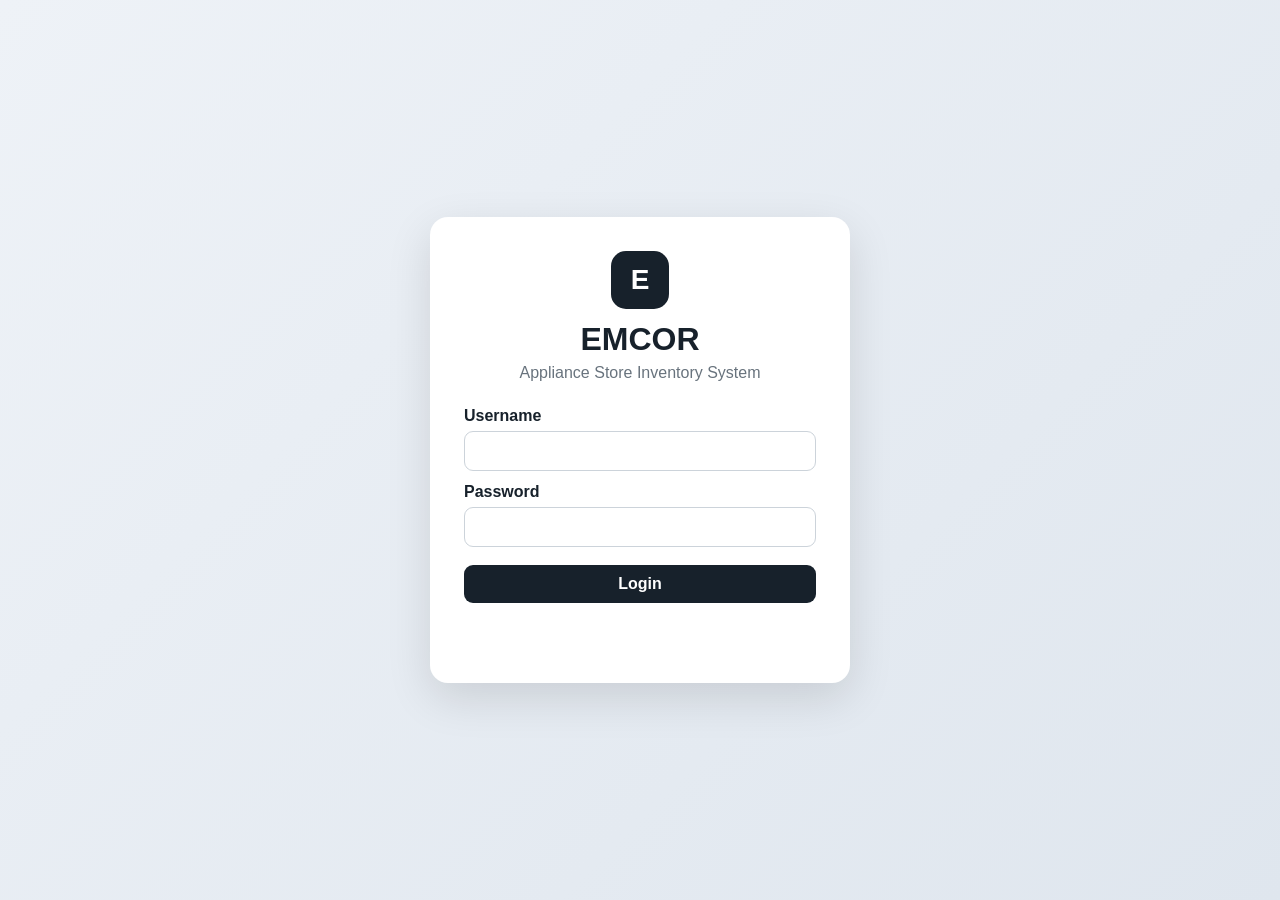
<file: index.html>
<!DOCTYPE html>
<html lang="en">
<head>
<meta charset="UTF-8">
<meta name="viewport" content="width=device-width, initial-scale=1.0">
<title>EMCOR Inventory - Login</title>
<link rel="stylesheet" href="style.css">
</head>
<body class="login-page">
<div class="login-card">
  <div class="brand-mark">E</div>
  <h1>EMCOR</h1>
  <p class="subtitle">Appliance Store Inventory System</p>
  <form id="loginForm">
    <label>Username</label>
    <input id="username" required autocomplete="username">
    <label>Password</label>
    <input id="password" type="password" required autocomplete="current-password">
    <button class="btn primary full" type="submit">Login</button>
    <p id="loginMessage" class="message"></p>
  </form>
</div>
<script src="config.js"></script>
<script src="api.js"></script>
<script src="auth.js"></script>
</body>
</html>
</file>
<file: style.css>
*{box-sizing:border-box}body{margin:0;font-family:Arial,Helvetica,sans-serif;background:#f4f6f8;color:#17212b}button,input,select{font:inherit}.login-page{min-height:100vh;display:grid;place-items:center;padding:20px;background:linear-gradient(135deg,#eef2f7,#dfe6ee)}.login-card{width:min(420px,100%);background:#fff;border-radius:18px;padding:34px;box-shadow:0 15px 45px rgba(0,0,0,.12);text-align:center}.brand-mark{width:58px;height:58px;margin:0 auto 12px;border-radius:15px;display:grid;place-items:center;background:#17212b;color:#fff;font-size:28px;font-weight:800}.login-card h1{margin:0}.subtitle{color:#68737d;margin:6px 0 25px}.login-card form{text-align:left}.login-card label{display:block;margin:12px 0 6px;font-weight:600}.login-card input{width:100%}.app-shell{display:flex;min-height:100vh}.sidebar{width:250px;background:#17212b;color:#fff;padding:20px;position:fixed;left:0;top:0;bottom:0;z-index:10}.logo{font-size:24px;font-weight:800;margin-bottom:4px}.logo-sub{font-size:12px;color:#b8c2cc;margin-bottom:25px}.nav a{display:block;color:#dce3e9;text-decoration:none;padding:12px;border-radius:10px;margin:4px 0}.nav a:hover,.nav a.active{background:#2b3946;color:#fff}.main{margin-left:250px;width:calc(100% - 250px);padding:24px}.topbar{display:flex;justify-content:space-between;align-items:center;gap:15px;margin-bottom:22px}.topbar h2{margin:0}.user-pill{font-size:14px;color:#5e6872}.grid{display:grid;gap:16px}.cards{grid-template-columns:repeat(4,1fr)}.card{background:#fff;border-radius:14px;padding:20px;box-shadow:0 4px 18px rgba(30,45,60,.06)}.card .label{font-size:13px;color:#707a84}.card .value{font-size:27px;font-weight:800;margin-top:8px}.section{background:#fff;border-radius:14px;padding:20px;margin-top:18px;box-shadow:0 4px 18px rgba(30,45,60,.06)}.section-head{display:flex;justify-content:space-between;align-items:center;gap:12px;margin-bottom:15px}.section h3{margin:0}.toolbar{display:flex;flex-wrap:wrap;gap:10px;margin-bottom:15px}.toolbar input,.toolbar select{min-width:180px}.form-grid{display:grid;grid-template-columns:repeat(2,1fr);gap:14px}.form-grid .full-row{grid-column:1/-1}.field label{display:block;font-weight:600;font-size:13px;margin-bottom:6px}.field input,.field select,.field textarea,input,select,textarea{width:100%;padding:10px 11px;border:1px solid #ccd3da;border-radius:9px;background:#fff}.field textarea{min-height:90px;resize:vertical}.btn{border:0;border-radius:9px;padding:10px 15px;cursor:pointer;font-weight:700}.btn.primary{background:#17212b;color:#fff}.btn.secondary{background:#e8edf1;color:#17212b}.btn.danger{background:#b42318;color:#fff}.btn.full{width:100%;margin-top:18px}.btn:disabled{opacity:.5;cursor:not-allowed}.table-wrap{overflow:auto}table{width:100%;border-collapse:collapse;min-width:760px}th,td{text-align:left;padding:11px;border-bottom:1px solid #e7ebee;font-size:14px}th{background:#f7f9fa}.badge{display:inline-block;padding:5px 8px;border-radius:999px;font-size:12px;font-weight:700}.ok{background:#e7f6ec;color:#16723b}.low{background:#fff4d6;color:#805b00}.out{background:#fde9e7;color:#a32117}.message{min-height:20px;color:#b42318;font-size:13px}.modal{position:fixed;inset:0;background:rgba(0,0,0,.45);display:none;place-items:center;padding:20px;z-index:30}.modal.show{display:grid}.modal-box{background:#fff;border-radius:15px;width:min(700px,100%);max-height:90vh;overflow:auto;padding:22px}.modal-head{display:flex;justify-content:space-between;align-items:center}.modal-head h3{margin:0}.close{border:0;background:transparent;font-size:25px;cursor:pointer}.mobile-header{display:none}.notice{padding:12px;border-radius:10px;background:#f0f4f7;margin-bottom:14px;font-size:13px}.empty{padding:30px;text-align:center;color:#77818a}.danger-text{color:#a32117}@media(max-width:900px){.cards{grid-template-columns:repeat(2,1fr)}.sidebar{display:none}.main{margin-left:0;width:100%;padding:16px}.mobile-header{display:flex;align-items:center;justify-content:space-between;background:#17212b;color:#fff;padding:14px 16px;position:sticky;top:0;z-index:20}.mobile-header a{color:#fff;text-decoration:none;font-weight:800}.form-grid{grid-template-columns:1fr}}@media(max-width:560px){.cards{grid-template-columns:1fr}.topbar{align-items:flex-start;flex-direction:column}.section{padding:15px}.login-card{padding:25px}.toolbar input,.toolbar select{width:100%}.toolbar .btn{width:100%}}
</file>
